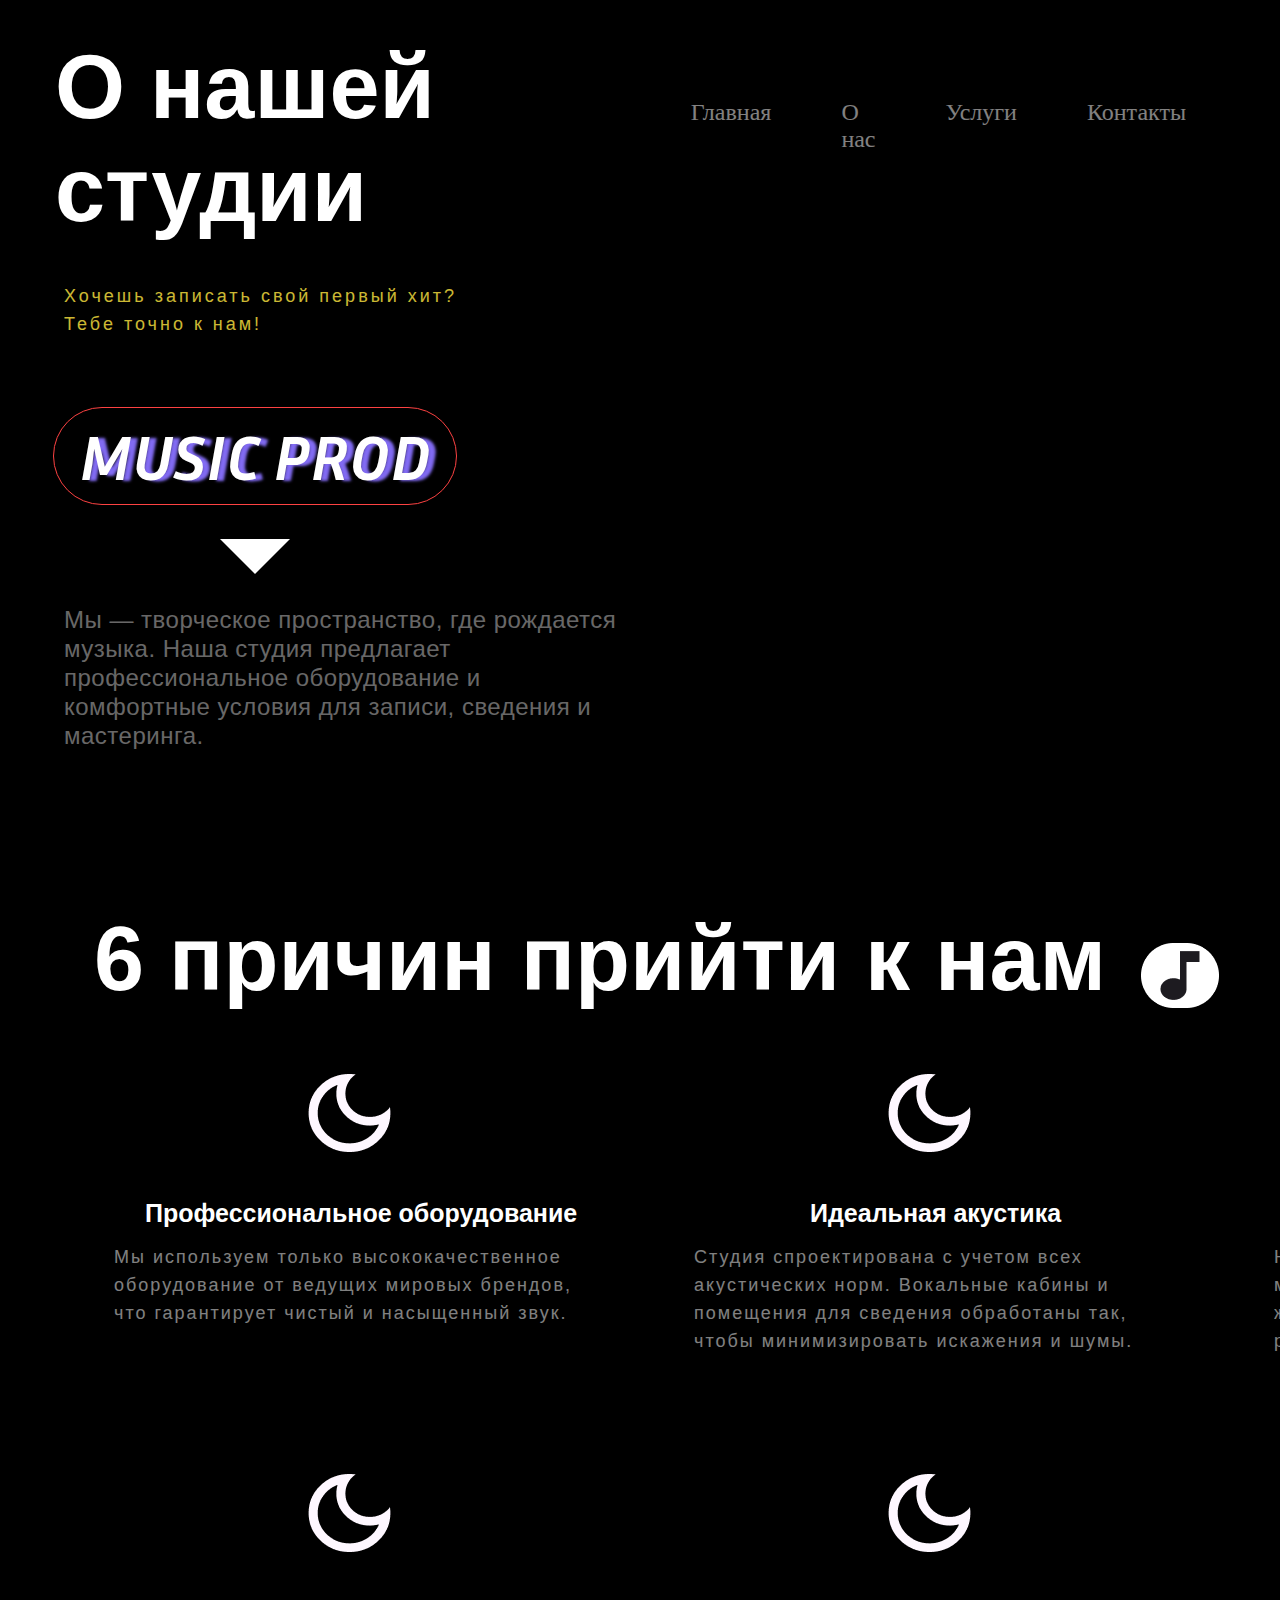
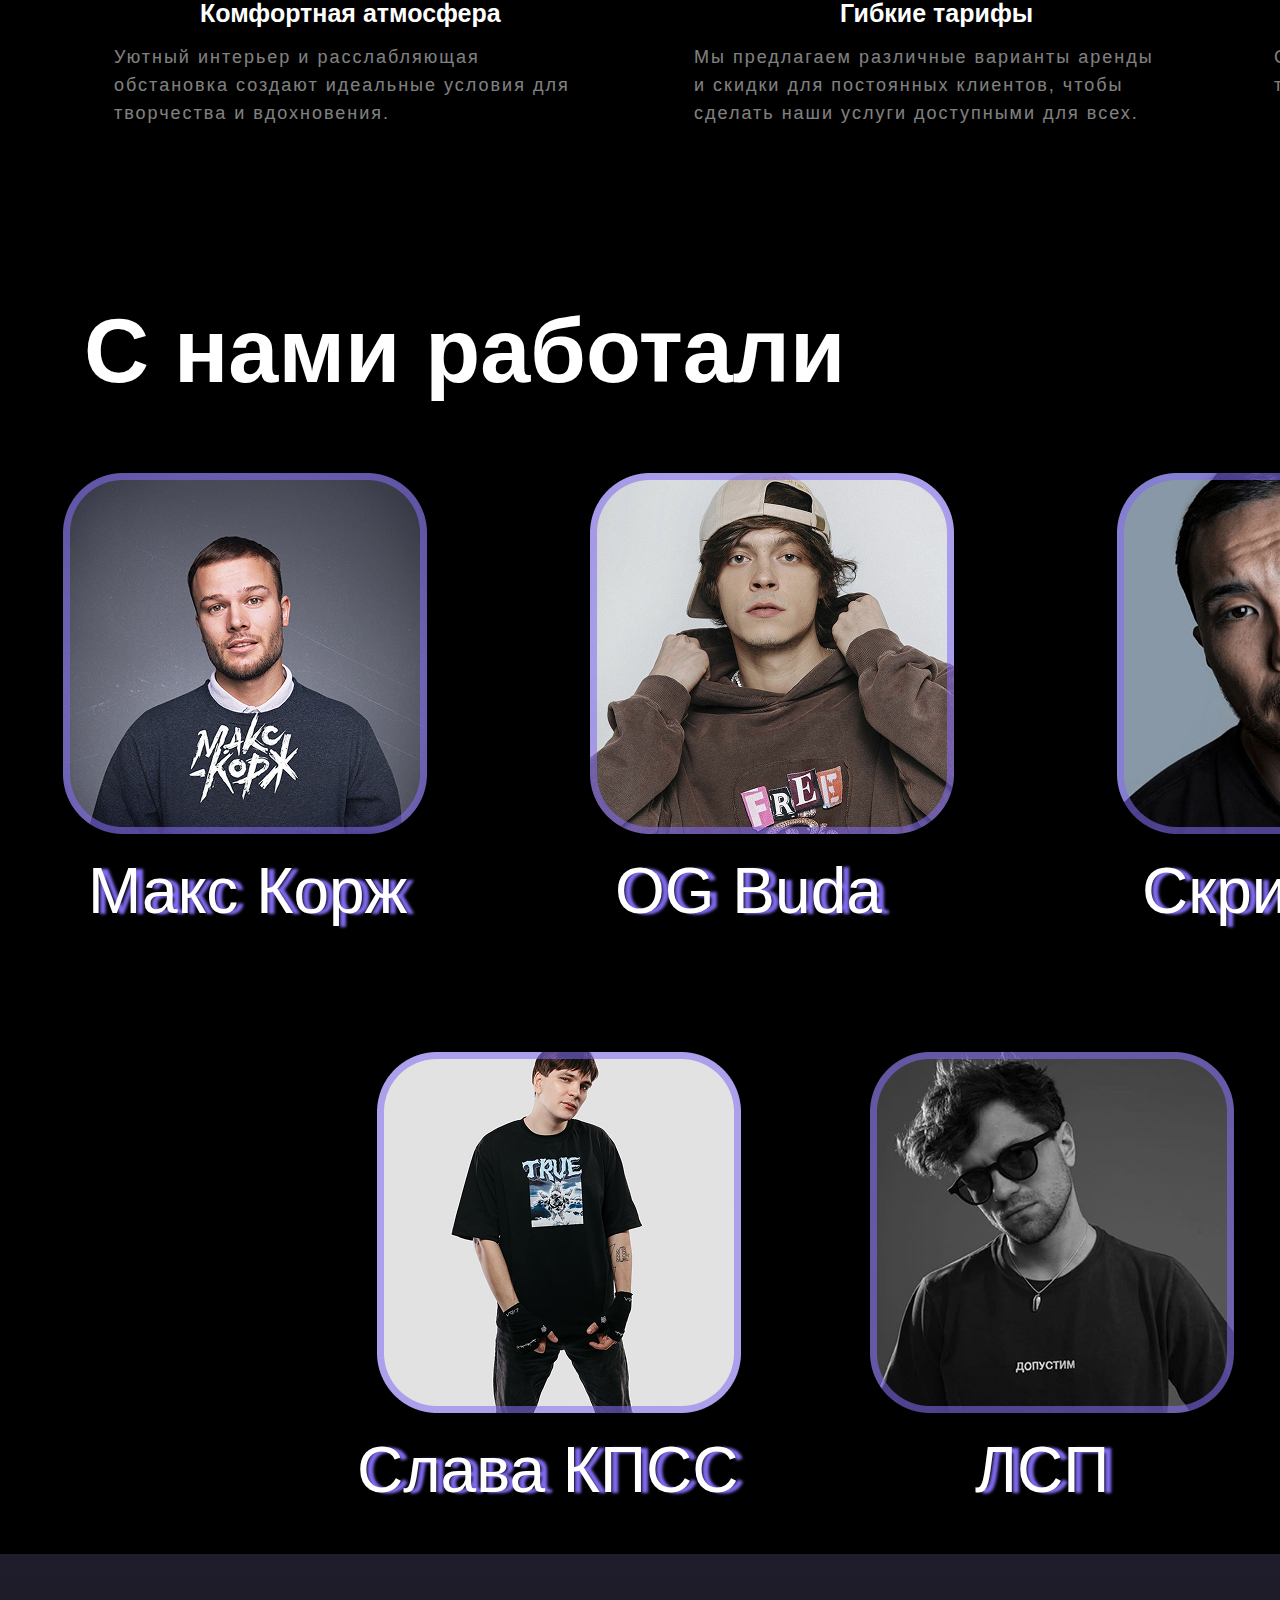
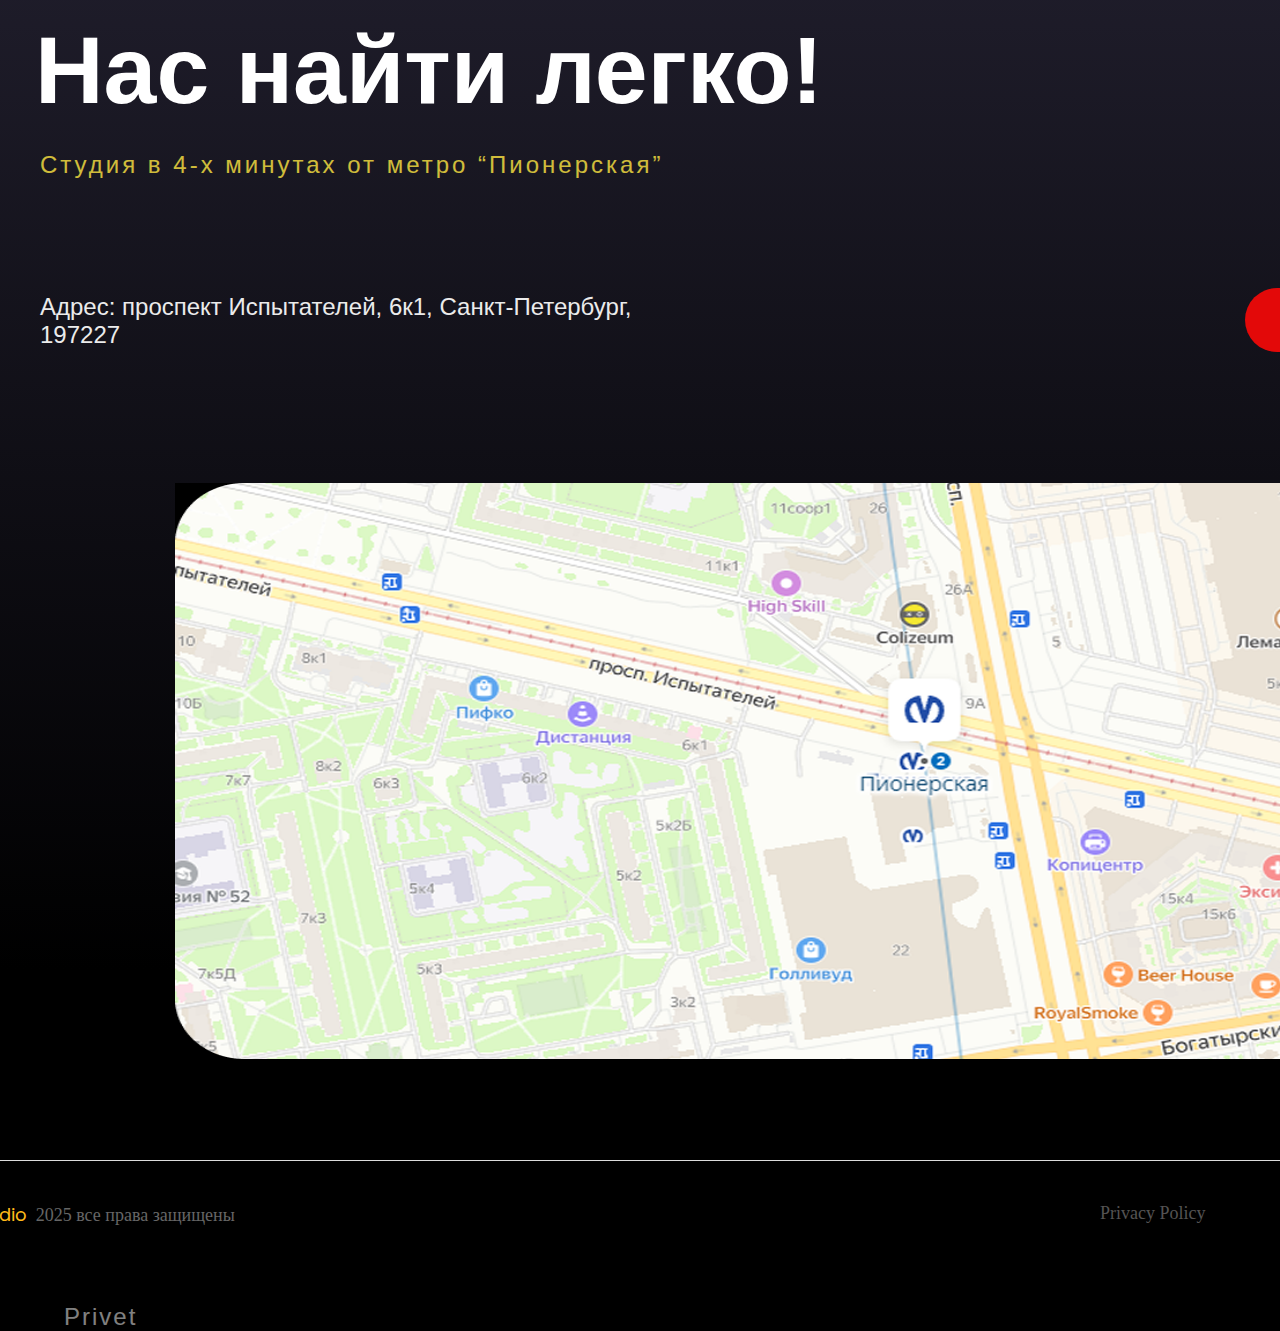
<file: AboutUs.html>
<!DOCTYPE html>
<html lang="ru">
<head>
    <meta charset="UTF-8">
    <meta name="viewport" content="width=device-width, initial-scale=1.0">
    <title>Music Prod Studio</title>
    <link href="https://fonts.googleapis.com/css?family=Poppins&display=swap" rel="stylesheet" />
    <link href="https://fonts.googleapis.com/css?family=Inria+Sans&display=swap" rel="stylesheet" />
    <link href="https://fonts.googleapis.com/css?family=Sora&display=swap" rel="stylesheet" />
    <link href="https://fonts.googleapis.com/css?family=Montserrat&display=swap" rel="stylesheet" />
    <link href="https://fonts.googleapis.com/css2?family=Inria+Sans:ital,wght@0,300;0,400;0,700;1,300;1,400;1,700&family=Poppins:wght@400;500;700&display=swap" rel="stylesheet">
    <link href="https://fonts.googleapis.com/css2?family=Manrope:wght@700&family=Poppins:wght@500;700&display=swap" rel="stylesheet">
    <link href="css/AboutUs.css" rel="stylesheet" />
</head>
    <script>
document.addEventListener('DOMContentLoaded', function() {
    // Находим все элементы с классом 'image'
    const imageElements = document.querySelectorAll('.image');
    
    // Устанавливаем фоновое изображение для каждого элемента
    imageElements.forEach(element => {
        element.style.backgroundImage = 'url("img/Group-14.png")';
    });
    
    // Опционально: предзагрузка изображения
    const imgPreload = new Image();
    imgPreload.src = "/img/Uslugi.png";
});
    </script>
<header>
    <div class="header-container-main">
        <div class="header-container-1">
            <h1>О нашей студии</h1>
        </div>
        <div class="links">
            <ul>
                <li><a href="index.html">Главная</a></li>
                <li><a href="AboutUs.html">О нас</a></li>
                <li><a href="Uslugi.html">Услуги</a></li>
                <li><a href="Contacts.html">Контакты</a></li>
            </ul>
        </div>
    </div>
</header>
<body>
<div class="img">
    <p class="yellow">Хочешь записать свой первый хит?<br>
        Тебе точно к нам!</p>
        <div class="highlight-text">
            <span>MUSIC PROD</span>
        </div>
    <p class="top-text">Мы — творческое пространство, где рождается<br> музыка. Наша студия предлагает <br> профессиональное оборудование и<br> комфортные условия для записи, сведения и<br> мастеринга.</p>
</div>
<div class="head-2">
    <h1>6 причин прийти к нам</h1>
    <img src="img/music_note.png" alt="Нота" class="note-image">
</div>
<div class="columns-1">
    <div class="first-element">
        <img src="img/dark_mode.png" alt="Луна" class="moon-image">
        <h2>Профессиональное оборудование</h2>
        <p class="columns-txt">Мы используем только высококачественное оборудование от ведущих мировых брендов, что гарантирует чистый и насыщенный звук.</p>
    </div>
    <div class="first-element">
        <img src="img/dark_mode.png" alt="Луна" class="moon-image">
        <h2 class="center-text">Идеальная акустика</h2>
        <p class="columns-txt">Студия спроектирована с учетом всех акустических норм. Вокальные кабины и помещения для сведения обработаны так, чтобы минимизировать искажения и шумы.
        </p>
    </div>
    <div class="first-element">
        <img src="img/dark_mode.png" alt="Луна" class="moon-image">
        <h2 class="center-text">Опытная команда</h2>
        <p class="columns-txt">Наши звукорежиссеры и продюсеры имеют многолетний опыт работы с артистами разных жанров, что позволяет достичь наилучшего результата.</p>
    </div>
</div>
<div class="columns-1">
    <div class="first-element">
        <img src="img/dark_mode.png" alt="Луна" class="moon-image">
        <h2 class="comfortable-atm">Комфортная атмосфера</h2>
        <p class="columns-txt">Уютный интерьер и расслабляющая обстановка создают идеальные условия для творчества и вдохновения.</p>
    </div>
    <div class="first-element">
        <img src="img/dark_mode.png" alt="Луна" class="moon-image">
        <h2 class="center-text-2">Гибкие тарифы</h2>
        <p class="columns-txt">Мы предлагаем различные варианты аренды и скидки для постоянных клиентов, чтобы сделать наши услуги доступными для всех.
        </p>
    </div>
    <div class="first-element">
        <img src="img/dark_mode.png" alt="Луна" class="moon-image">
        <h2 class="center-text">Удобное расположение</h2>
        <p class="columns-txt">Студия находится в центре города, с удобной транспортной развязкой и парковкой.</p>
    </div>
</div>
<h1 class="WithUs">С нами работали</h1>
<div class="three_pic">
    <div class="artist">
        <img src="img/5F4ltrHMDKQ 1.png" alt="Макс Корж">
        <p class="nickname">Макс Корж</p>
    </div>
    <div class="artist">
        <img src="img/artworks-fXzELeGWTONXnm0F-nzzXEQ-t1080x1080 1.png" alt="Og Buda">
        <p class="nickname">  OG Buda</p>
    </div>
    <div class="artist">
        <img src="img/PkKt3vFbRfqYjf9REvjsAJfrb9Y41ypQRXwJIAnRuQK264JvlPfH4RS6mi_oajjx7U4CCxXsmBwNd2-s1QxsSYlm 1.png" alt="Скриптонит">
        <p class="nickname">Скриптонит</p>
    </div>
</div>
<div class="two_pic">
    <div class="artist">
        <img src="img/image 1.png" alt="Слава КПСС">
        <p class="nicknameSlava">Слава КПСС</p>
    </div>
    <div class="artist">
        <img src="img/image 2.png" alt="ЛСП">
        <p class="nickname-LSP">ЛСП</p>
    </div>
</div>
<div class="gradient">
   <h2 class="easyToFind">Нас найти легко!</h2> 
   <p class="yellow-last">Студия в 4-х минутах от метро “Пионерская”</p>
   <div class="last-column">
    <p class="adress">Адрес: проспект Испытателей, 6к1, Санкт-Петербург, 197227</p>
    <button class="contact-button">Связь с нами</button>
   </div>
   <img src="img/image 3.png" alt="Карта" class="map">
</div>
</body>
<footer class="site-footer">
    <div class="footer-content">
      <div class="footer-divider"></div>
      <div class="footer-bottom">
        <span class="copyright">
            © <span class="studio-name">Music Prod Studio</span> 2025 все права защищены
        </span>
        <nav class="footer-links">
          <a href="#">Privacy Policy</a>
          <a href="#">Term & Services</a>
        </nav>
      </div>
    </div>
</footer>

<div class="Zayac">
    <p class="privet">Privet</p>
</div>
</file>
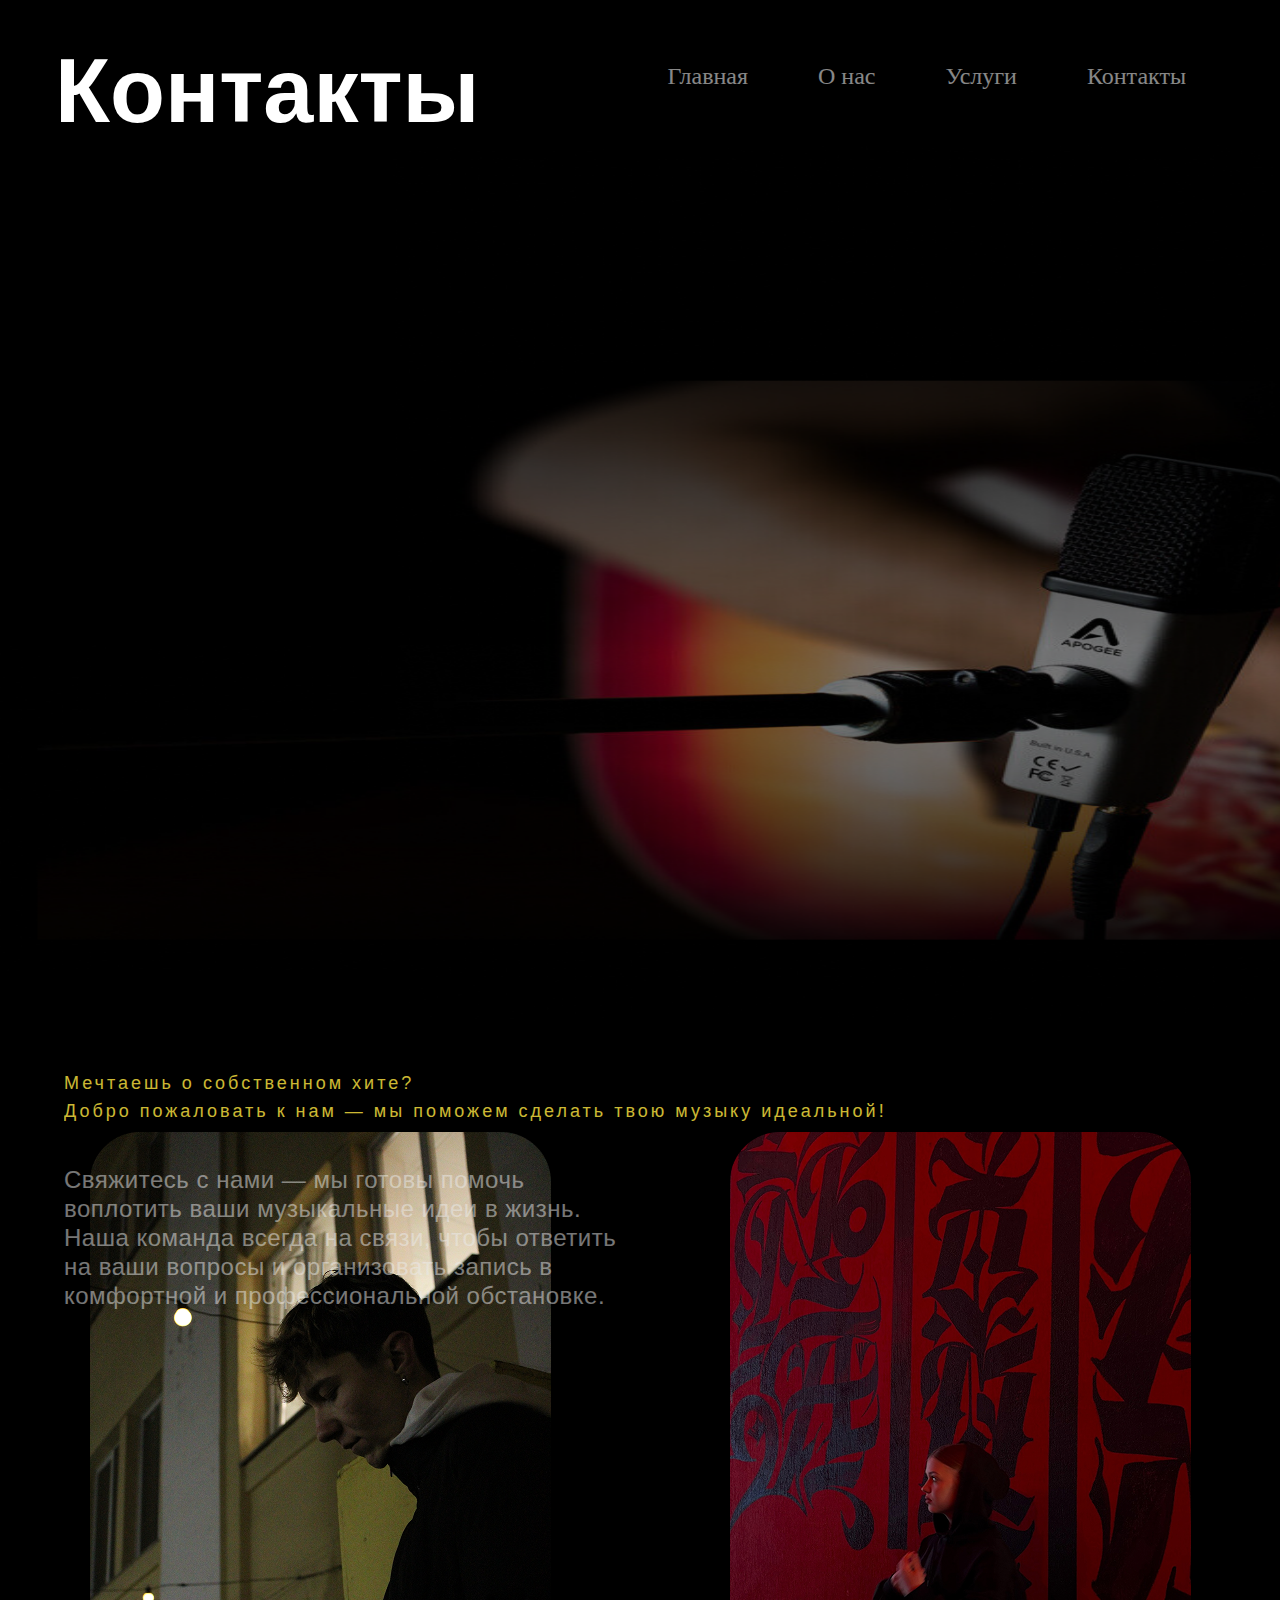
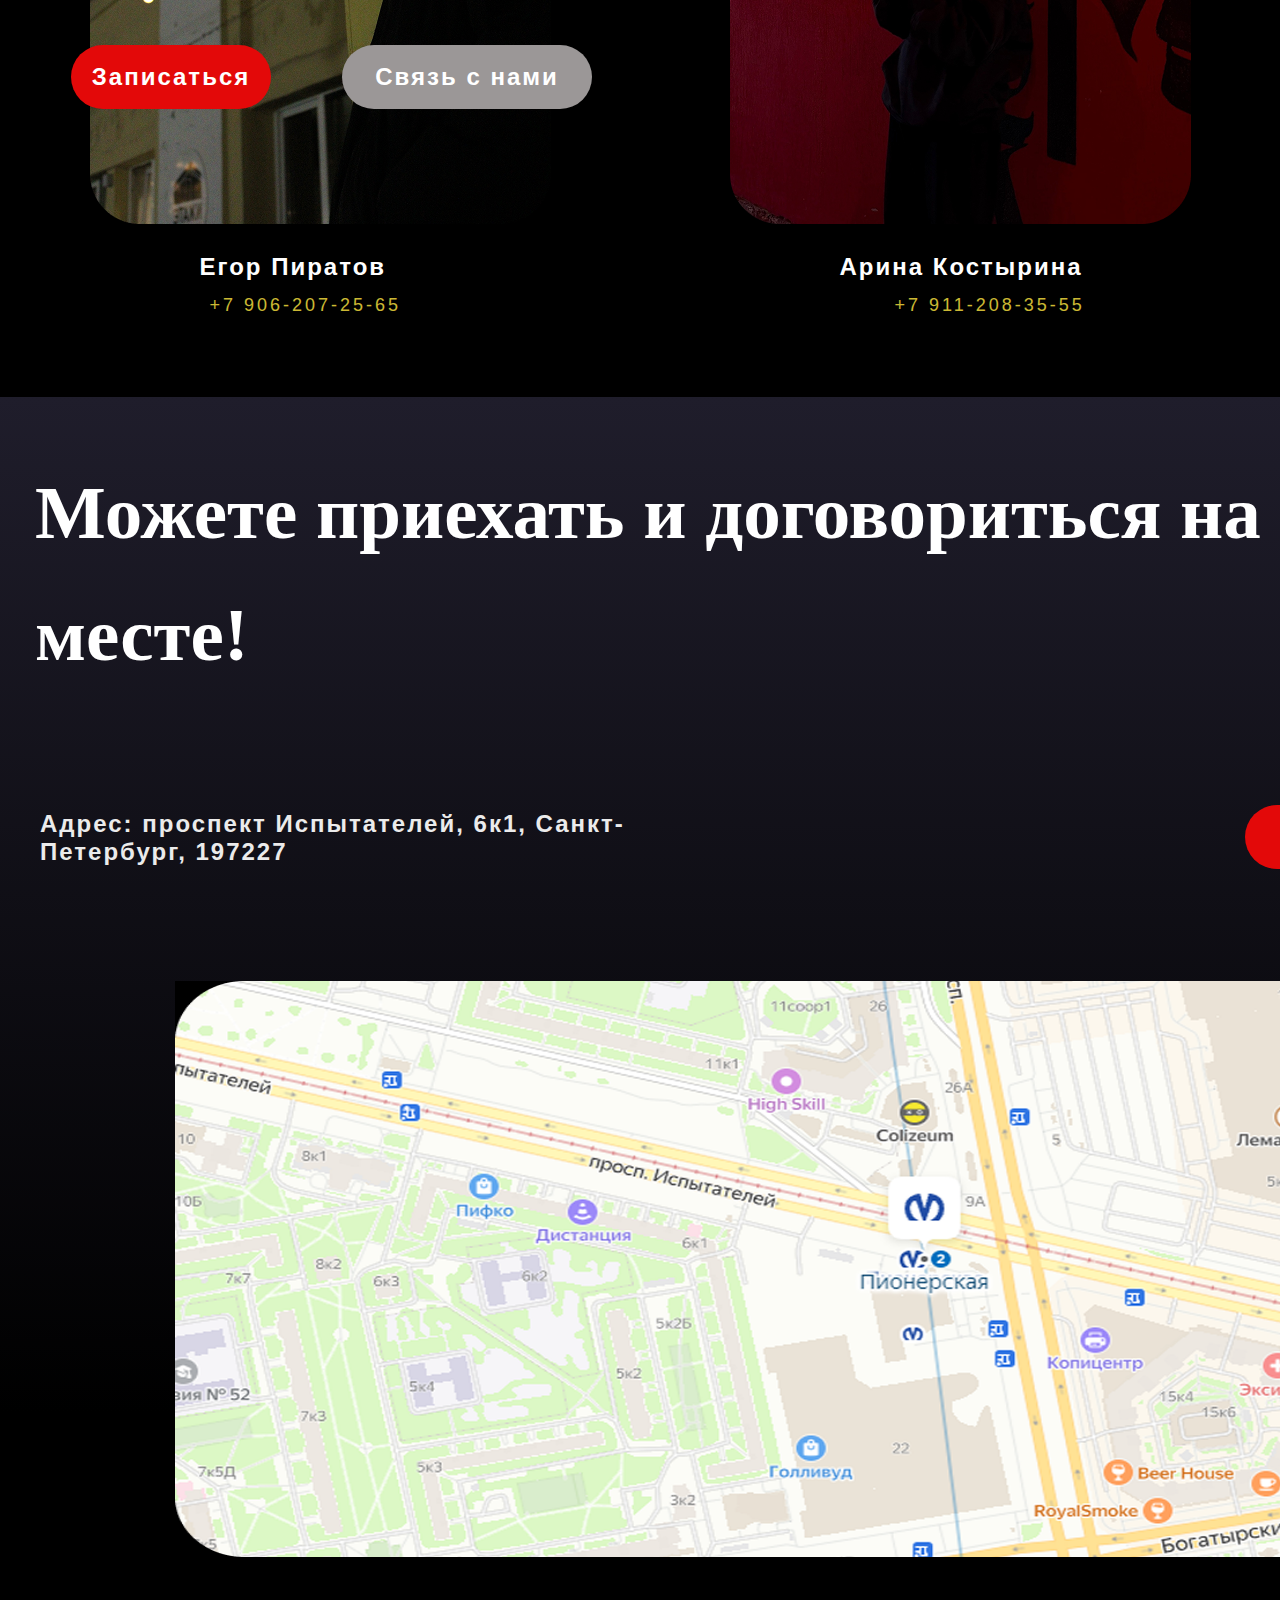
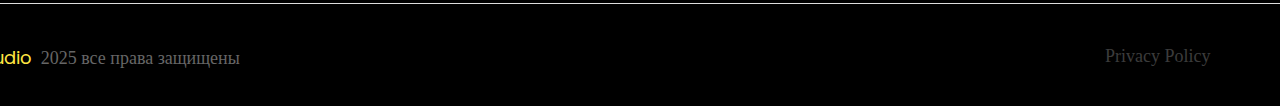
<file: Contacts.html>
<!DOCTYPE html>
<html lang="ru">
<head>
    <meta charset="UTF-8">
    <meta name="viewport" content="width=device-width, initial-scale=1.0">
    <title>Music Prod Studio</title>
    <link href="https://fonts.googleapis.com/css?family=Poppins&display=swap" rel="stylesheet" />
    <link href="https://fonts.googleapis.com/css?family=Inria+Sans&display=swap" rel="stylesheet" />
    <link href="https://fonts.googleapis.com/css?family=Sora&display=swap" rel="stylesheet" />
    <link href="https://fonts.googleapis.com/css?family=Montserrat&display=swap" rel="stylesheet" />
    <link href="https://fonts.googleapis.com/css2?family=Inria+Sans:ital,wght@0,300;0,400;0,700;1,300;1,400;1,700&family=Poppins:wght@400;500;700&display=swap" rel="stylesheet">
    <link href="https://fonts.googleapis.com/css2?family=Manrope:wght@700&family=Poppins:wght@500;700&display=swap" rel="stylesheet">
    <link href="css/Contacts.css" rel="stylesheet" />
</head>
<body>
    <header>
        <div class="header-container-main">
            <div class="header-container-1">
                <h1>Контакты</h1>
            </div>
            <div class="links">
                <ul>
                    <li><a href="index.html">Главная</a></li>
                    <li><a href="AboutUs.html">О нас</a></li>
                    <li><a href="Uslugi.html">Услуги</a></li>
                    <li><a href="Contacts.html">Контакты</a></li>
                </ul>
            </div>
        </div>
    </header>
<body>
    <div class="image">
        <img 
        src="img/Group-13.png" 
        alt="Background" 
        style="
        width: 1884px;
        height: 882px;
        background-position: right center;
        background-repeat: no-repeat;
        background-size: 70% auto;
        ">
        <p class="yellow">Мечтаешь о собственном хите?<br>Добро пожаловать к нам — мы поможем сделать твою музыку идеальной!</p>
        <p class="top-text">Свяжитесь с нами — мы готовы помочь <br> воплотить ваши музыкальные идеи в жизнь.<br> Наша команда всегда на связи, чтобы ответить<br> на ваши вопросы и организовать запись в<br> комфортной и профессиональной обстановке.</p>
        <div class="buttons">
            <button class="cta-button" onclick="openForm()">
                <P>Записаться</P>
            </button>
            
            <div id="modal" class="modal">
                <div class="modal-content">
                    <span class="close-btn" onclick="closeForm()">&times;</span>
                    <h2 style=" margin-bottom: 25px;">Запись на студийную сессию</h2>
                    <form id="sessionForm" onsubmit="handleSubmit(event)" class="sessionForm">
                        <div class="form-group">
                            <p class="label">Ваше имя:</p>
                            <input type="text" required placeholder="Иван Иванов">
                        </div>
                        
                        <div class="form-group">
                            <p class="label">Контактный телефон:</p>
                            <input type="tel" required pattern="[0-9]{11}" placeholder="79991234567">
                        </div>
                        
                        <div class="form-group">
                            <p class="label">Дата записи:</p>
                            <input type="date" required>
                        </div>
                        
                        <div class="form-group">
                            <p class="label">Тип сессии:</p>
                            <select required>
                                <option value="">Выберите тип</option>
                                <option>Запись вокала</option>
                                <option>Сведение трека</option>
                                <option>Мастеринг</option>
                                <option>Репетиция</option>
                            </select>
                        </div>
                        
                        <div class="form-group">
                            <p class="label">Комментарии:</p>
                            <textarea rows="3" placeholder="Особые пожелания..."></textarea>
                        </div>
                        
                        <button type="submit">Отправить заявку</button>
                    </form>
                </div>
            </div>
            <script>
                function openForm() {
                    document.getElementById('modal').style.display = 'block';
                }
            
                function closeForm() {
                    document.getElementById('modal').style.display = 'none';
                }
            
                function handleSubmit(event) {
                    event.preventDefault();
                    alert('Заявка принята! Мы свяжемся с вами для подтверждения.');
                    closeForm();
                }
            
                window.onclick = function(event) {
                    const modal = document.getElementById('modal');
                    if (event.target === modal) {
                        closeForm();
                    }
                }
                document.addEventListener('DOMContentLoaded', function() {
    // Находим все элементы с классом 'image'
    const imageElements = document.querySelectorAll('.image');
    
    // Устанавливаем фоновое изображение для каждого элемента
    imageElements.forEach(element => {
        element.style.backgroundImage = 'url("img/Group-13.png")';
    });
    
    // Опционально: предзагрузка изображения
    const imgPreload = new Image();
    imgPreload.src = "/img/Uslugi.png";
});
            </script>
            <button class="video-button">
                <p>Связь с нами</p>
            </button>
        </div>
    </div>
    <h1 class="Sups">Вас проконсультируют:</h1>
    <div class="guys">
        <div class="Egor">
            <img src="img/Egor.png" alt="Egor">
            <p class="name">Егор Пиратов</p>
            <p class="number-1">+7 906-207-25-65</p>
        </div>
        <div class="Arina">
            <img src="img/Arina.png" alt="Arina">
            <p class="name">Арина Костырина </p>
            <p class="number-2">+7 911-208-35-55</p>

        </div>
    </div>
    <div class="gradient">
        <h2 class="easyToFind">Можете приехать и договориться на месте!</h2> 
        <div class="last-column">
         <p class="adress">Адрес: проспект Испытателей, 6к1, Санкт-Петербург, 197227</p>
         <button class="contact-button">Связь с нами</button>
        </div>
        <img src="img/image 3.png" alt="Карта" class="map">
     </div>
     </body>
     <footer class="site-footer">
         <div class="footer-content">
           <div class="footer-divider"></div>
           <div class="footer-bottom">
             <span class="copyright">
                 © <span class="studio-name">Music Prod Studio</span> 2025 все права защищены
             </span>
             <nav class="footer-links">
               <a href="#">Privacy Policy</a>
               <a href="#">Term & Services</a>
             </nav>
           </div>
         </div>
     </footer>
</body>
</file>
<file: css/AboutUs.css>
* {
  box-sizing: border-box;
  margin: 0;
  padding: 0;
  background-color: black;
}

a {
  position: relative;
  font-size: 24px;
  color: #FFFFFF;
  opacity: 0.53;
  outline: none;
  cursor: pointer;
}

.header-container-main {
  display: flex;
  justify-content: space-between;
  align-items: center;
  width: 100%;
  max-width:100%; 
  padding: 0 20px; 
}

.header-container-1 {
  margin-right: 176px;
  margin-top: 36px;
  margin-left: 35px;
}

.header-container-1 h1 {
  font-size: 90px;
  color: #ffffff;
  margin: 0;
}

.links {
  margin-left: 10px;
  margin-top: 10px;
}

.links ul {
  list-style: none;
  margin: 0;
  padding: 0;
  display: flex;
  gap: 70px;
  margin-right: 74px;

}
.links ul li {
  position: relative;
  display: inline;
}
.links ul li a {
  text-decoration: none;
  color: #f5f3f3;
  font-size: 24px;
  transition: color 0.3s ease;
  display: inline-block; 
}
.links ul li a::after {
  content: '';
  position: absolute;
  left: 0;
  bottom: -5px;
  width: 100%;
  height: 2px;
  background-color: #ffffff;
  transform: scaleX(0);
  transition: transform 0.3s ease-in-out;
}
.links ul li a:hover {
  color: #fd4242;
}
.links ul li a:hover::after {
  transform: scaleX(1);
}
p {
  font-size: 24px;
  color: #ffffff;
  font-family: 'Roboto', sans-serif;
  background: transparent;
  opacity: 50%;
  margin-left: 64px;
  line-height: 28px;
  letter-spacing: 2px;
  margin-top: 40px;
}
p.yellow{
  color: #FFE642;
  opacity: 0.8;
  font-weight: 500;
  font-family: 'Gill Sans', 'Gill Sans MT', Calibri, 'Trebuchet MS', sans-serif;
  letter-spacing: 3px;
  font-size: 18px;
}
.image{
  width: 1884px;
  height: 782px;
  background-position: right center ;
  background-repeat: no-repeat;
  background-size: 75% auto;
}
.highlight-text {
  position: relative;
  display: inline-block;
  padding: 10px 25px;
  border-radius: 50px; 
  border: 1px solid #fd4242; 
  color: #fff; 
  font-size: 64px;
  font-weight: 700;
  text-transform: uppercase; 
  background-color: transparent; 
  margin-left: 53px;
  margin-top: 69px;
  font-family: Inria Sans;
  font-style:italic; 
  text-shadow: 7px 1px 3px #826BF3;
}
.highlight-text::after {
  content: '';
  position: absolute;
  bottom: -70px; 
  left: 50%;
  transform: translateX(-50%);
  width: 0;
  height: 0;
  border-left: 35px solid transparent; 
  border-right: 35px solid transparent; 
  border-top: 35px solid #ffffff; 
}
p.top-text{
  margin-top: 100px;
  line-height: 29px;
  letter-spacing: 0.5px;
  color: rgb(207, 206, 206);
  max-width: 800px;   
}
h1{
  color: #fff;
  font-size: 90px;
  font-family: 'Gill Sans', 'Gill Sans MT', Calibri, 'Trebuchet MS', sans-serif;
}
.head-2{
  display: flex;
  justify-content: space-between;
  margin-top: 158px;
  margin-left: 94px;
}
.note-image{
  width: 78px;
  height: 65px;
  margin-top: 35px;
  margin-right: 61px;
}
.columns-1{
  display: grid;
  grid-template-columns: 1fr 1fr 1fr;
  gap: 40px;
  margin-top: 50px;
  margin-left: 50px;
  width: 1400px;
  height: 350px;
}
.first-element{
width: 540px;
height: 320px;
}
.moon-image{
margin-left: 245px;
}
h2{
  margin-top: 30px;
  color: #fff;
  margin-left: 95px;
  font-family: 'Gill Sans', 'Gill Sans MT', Calibri, 'Trebuchet MS', sans-serif;
  font-size: 25px;
}
p.columns-txt{
font-size: 18px;
margin-top: 15px;
}
h2.center-text{
margin-left: 180px;
}
h2.comfortable-atm{
margin-left: 150px;
}
h2.center-text-2{
  margin-left: 210px;
}
.WithUs{
  margin-left: 84px;
  margin-top: 89px;
}
.three_pic{
  display: grid;
  grid-template-columns: 1fr 1fr 1fr;
  gap: 100px;
  margin-top: 35px;
}
.artist{
  width: 364px;
  height: 424px;
  margin-left: 63px;
  margin-top: 35px;
}
p.nickname{
  all: revert;
  margin-top: 16px;
  margin-left: 25px;
  color: #fff; 
  font-size: 64px;
  background-color: transparent; 
  font-family: 'Roboto', sans-serif;
  text-shadow: 7px 1px 3px #826BF3;
}
.two_pic{
  display: grid;
  grid-template-columns: 1fr 1fr;
  gap: 20px;
  margin-top: 120px;
  margin-left: 314px;
}
p.nickname-LSP{
  all: revert;
  margin-top: 16px;
  margin-left: 105px;
  color: #fff; 
  font-size: 64px;
  background-color: transparent; 
  font-family: 'Roboto', sans-serif;
  text-shadow: 7px 1px 3px #826BF3;
}
p.nicknameSlava{
  all: revert;
  margin-top: 16px;
  margin-left: -20px;
  color: #fff; 
  font-size: 64px;
  background-color: transparent; 
  font-family: 'Roboto', sans-serif;
  text-shadow: 7px 1px 3px #826BF3;
}
.gradient{
  margin-top: 78px;
  height: 1016px;
  width: 100%;
  background-image: linear-gradient(to bottom, #1F1D2B 0%, #000000 100%);
}
.easyToFind{
  background: transparent;
  padding-top:55px;
  margin-left: 35px;
  line-height: 122px;
  font-size: 95px;

}
.yellow-last{
  color: #FFE642;
  opacity: 0.8;
  font-weight: 500;
  font-family: 'Gill Sans', 'Gill Sans MT', Calibri, 'Trebuchet MS', sans-serif;
  letter-spacing: 3px;
  font-size: 24px;
  margin-top: 20px;
  margin-left: 40px;
}
.last-column{
  display: grid;
  grid-template-columns: 1fr 1fr;
  gap: 200px;
  background: transparent;
  margin-top: 69px;
}
.adress{
  all: revert;
  color: #EBEBEB;
  width: 648px;
  height: 94px;
  background: transparent;
  font-size: 24px;
  font-family: 'Gill Sans', 'Gill Sans MT', Calibri, 'Trebuchet MS', sans-serif;
  margin-left: 40px;
  margin-top: 45px;
}
.contact-button{
  display: block;
  width: 200px;
  height: 64px;
  margin: 40px auto;
  padding: 16px 32px;
  background: #e30909;
  color: white;
  border: none;
  border-radius: 50px;
  font-size: 18px;
  font-weight: 600;
  margin-left: 357px;
  padding-top: -40px;
  cursor: pointer;
  transition: transform 0.3s ease;
}
.contact-button:hover {
  background: #c40808;
  background-color: #c40808;
  transform: scale(1.05);
}
.contact-button:active {
  transform: scale(0.95);
}
 .map{
  width: 1484px;
  height: 576px;
  margin-left: 175px;
  margin-top: 72px;
 }
 .site-footer {
  background: #000000;
  padding: 20px 0;
  margin-top: 170px; 
  width: 100%;
  margin-left: -5px;
}
.footer-content {
  max-width: 1200px;
  margin: 0 auto;
  padding: 0 15px;
}
.footer-divider {
  width: 1560px;
  height: 1px;
  border-top: 1px solid #ddd; 
  margin-bottom: 10px;
  margin-left: -200px;
}
.footer-bottom {
  display: flex;
  justify-content: space-between;
  align-items: center;
  flex-wrap: wrap;
  gap: 15px;
}
.copyright {
  font-size: 18px;
  color: #666;
  margin-left: -200px;
  margin-top: 30px;
}
.footer-links {
  width: 3000px;
  display: flex;
  gap: 40px;
  margin-left: 1050px;
}
.footer-links a {
  color: #9e9c9c;
  text-decoration: none;
  font-size: 18px;
  width: 150px;
  transition: color 0.3s ease;
  margin-top: -40px;
}
.footer-links a:hover {
  color: #ffffff;
}
.studio-name {
  font-family: Poppins;
  color: #FFBA1A;
  margin-right: 4px; 
}
</file>
